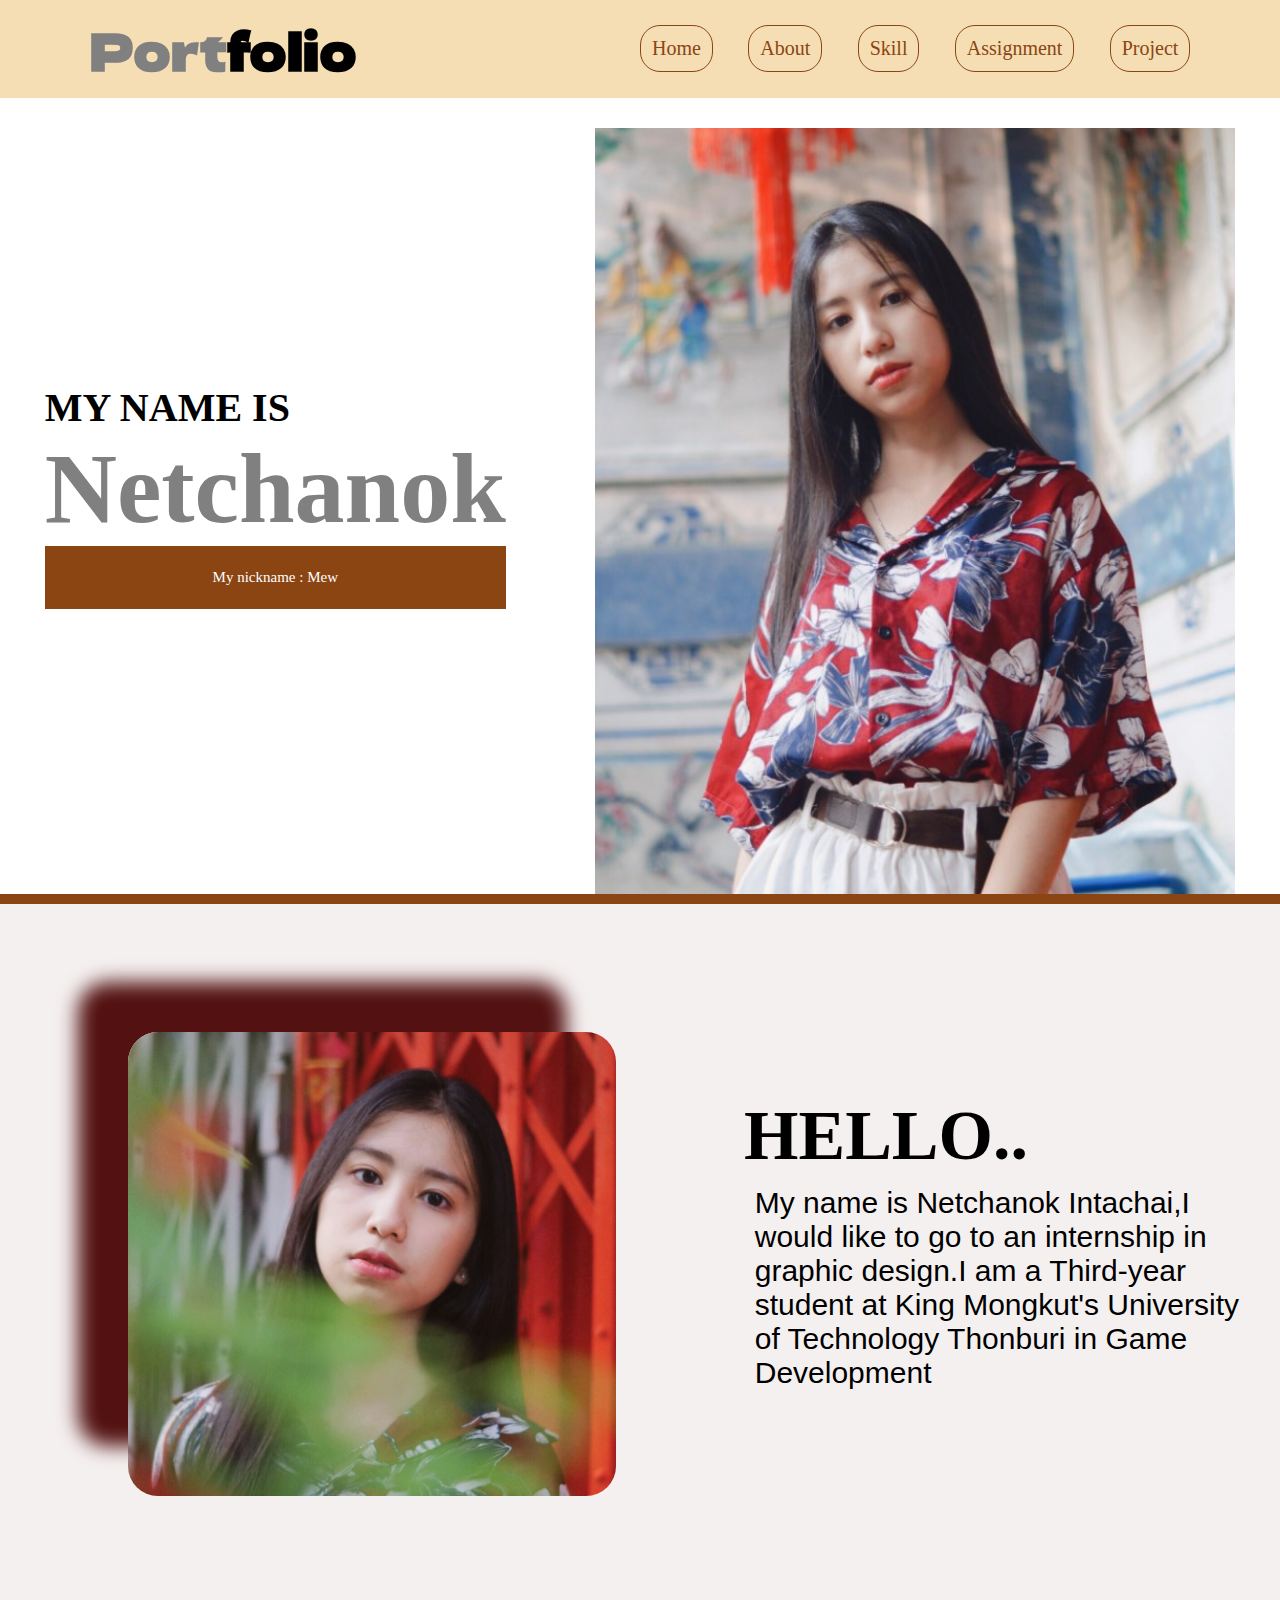
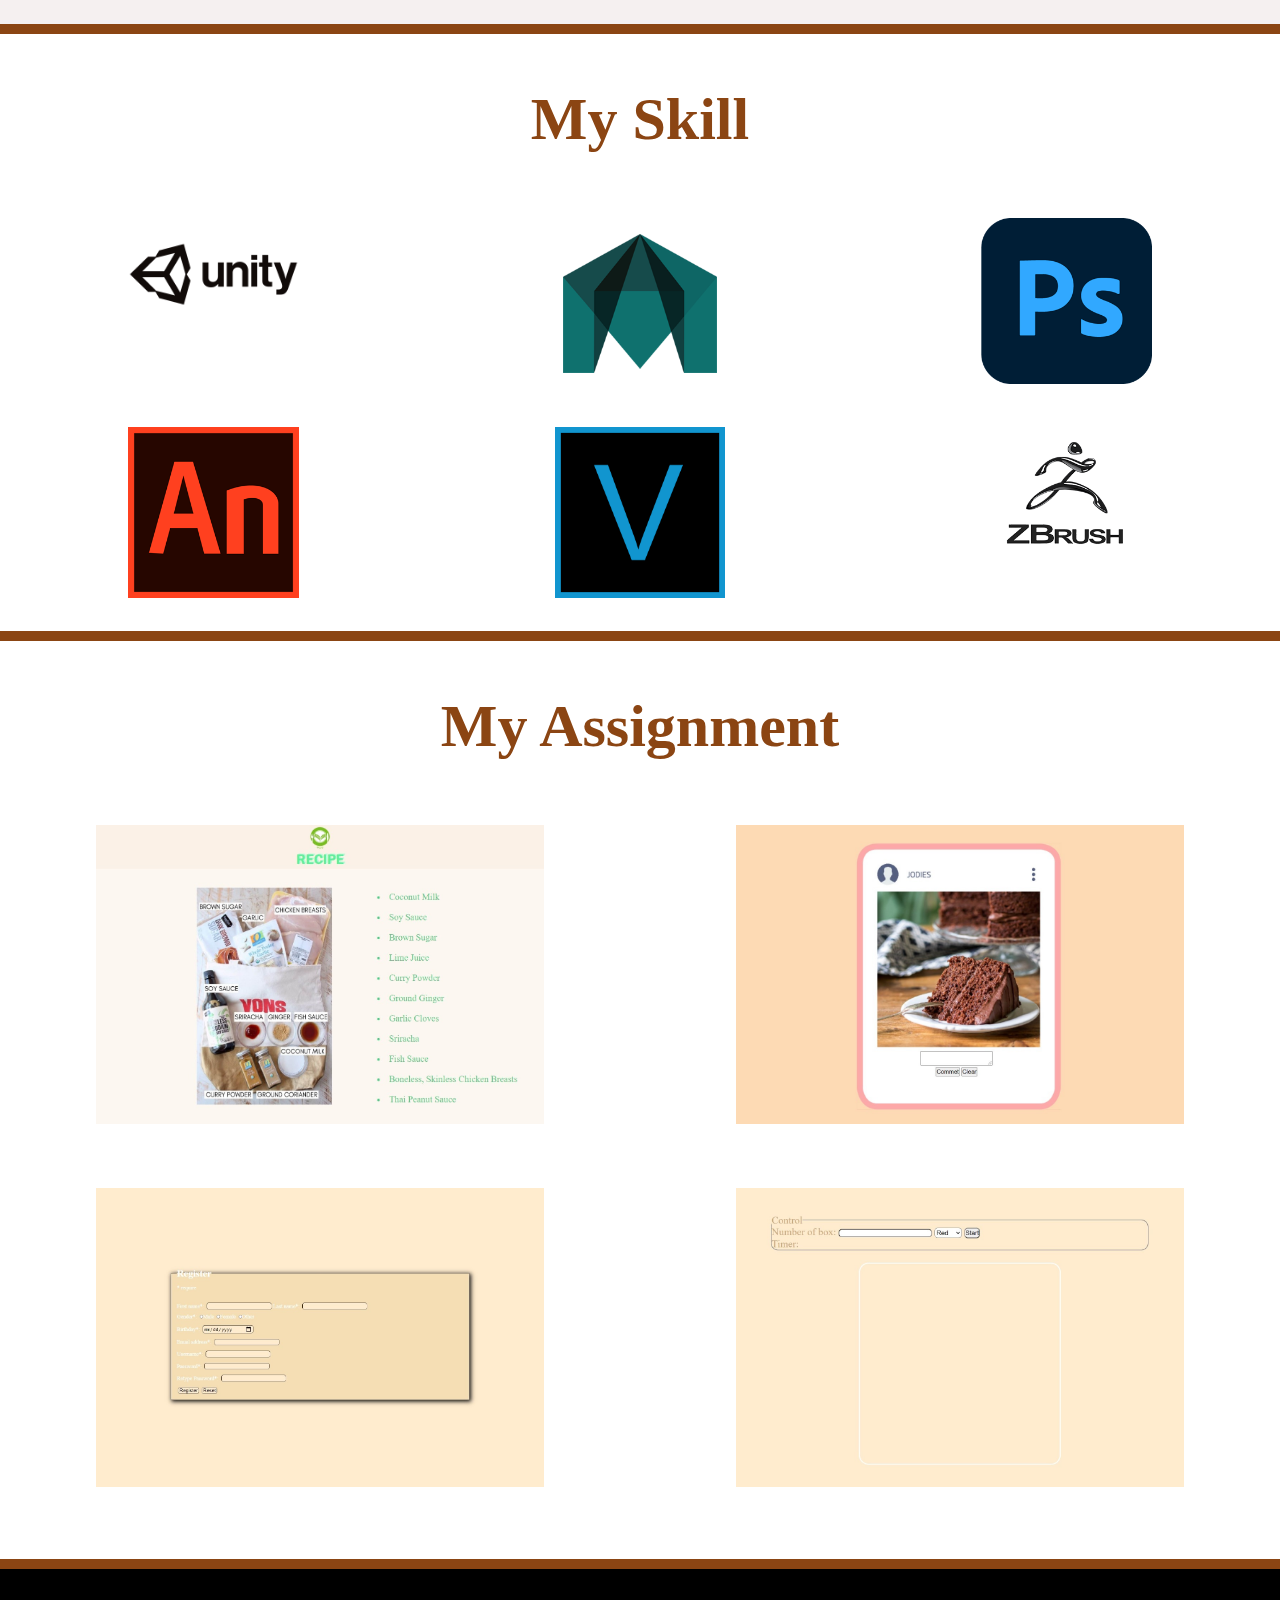
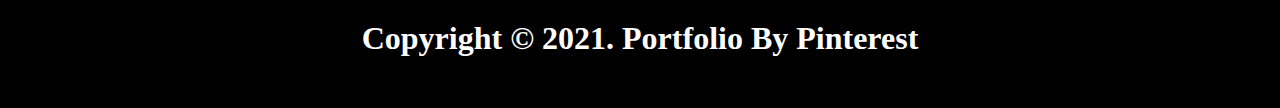
<file: index.html>
<!DOCTYPE html>
<html lang="en">

<head>
    <meta charset="UTF-8">
    <meta http-equiv="X-UA-Compatible" content="IE=edge">
    <meta name="viewport" content="width=device-width, initial-scale=1.0">
    <title>Portfolio page</title>
    <link rel="stylesheet" href="Style.css">
</head>

<body>

    <div class="header" id="home">
        <div class="navbar">
            <h1><b>Port</b>folio</h1>
            <ul>
                <a href="#home"><li>Home</li></a>
                <a href="#about"><li>About</li></a>
                <a href="#skill"><li>Skill</li></a>
                <a href="#assignment"><li>Assignment</li></a>
                <a href="project.html"><li>Project</li></a>
            </ul>
        </div>

        <div class="profile">
            <div class="name">
                <h1>MY NAME IS</h1>
                <h2>Netchanok</h2>
                <div class="nickname">
                    <p>My nickname : Mew</p>
                </div>
            </div>
            <img src="Img/Me2.jpg" alt="">
        </div>
    </div>
    <hr>
    
    <div class="about" id="about">
        <img src="Img/Me3.png" alt="">
        <div class="detail">
            <h1>HELLO..</h1>
            <blockquote>My name is Netchanok Intachai,I would like to go to an
            internship in graphic design.I am a Third-year student at King
            Mongkut's University of Technology Thonburi in Game Development</blockquote>
        </div>
    </div>
    <hr>
    <div class="skill" id="skill">
        <div class="headline">
            <h1>My Skill</h1>
        </div>
        <div class="grid-container">
            <div class="item-1">
                <img src="Img/skill-1.png" alt="">
            </div>
            <div class="item-2">
                <img src="Img/skill-2.png" alt="">
            </div>
            <div class="item-3">
                <img src="Img/skill-3.png" alt="">
            </div>
            <div class="item-4">
                <img src="Img/skill-4.png" alt="">
            </div>
            <div class="item-5">
                <img src="Img/skill-5.png" alt="">
            </div>
            <div class="item-6">
                <img src="Img/skill-6.png" alt="">
            </div>
        </div>
    </div>
    <hr>
    <div class="assignment" id="assignment">
        <div class="headline">
            <h1>My Assignment</h1>
        </div>
        <div class="grid">
            <div class="item-1">
                <a href="assignment/assignment4/cooking.html" target="_blank"><img src="Img/as-1.jpg" alt=""></a>
            </div>
            <div class="item-2">
                <a href="assignment/assignment5/index.html" target="_blank"><img src="Img/as-2.jpg" alt=""></a>
            </div>
            <div class="item-3">
                <a href="assignment/assignment6/register.html" target="_blank"><img src="Img/as-3.jpg" alt=""></a>
            </div>
            <div class="item-4">
                <a href="assignment/assignment7/index.html" target="_blank"><img src="Img/as-4.jpg" alt=""></a>
            </div>
        </div>
    </div>
    <hr>
    <div class="footer">
        <h1>Copyright © 2021. Portfolio By Pinterest</h1>
    </div>


</body>

</html>
</file>
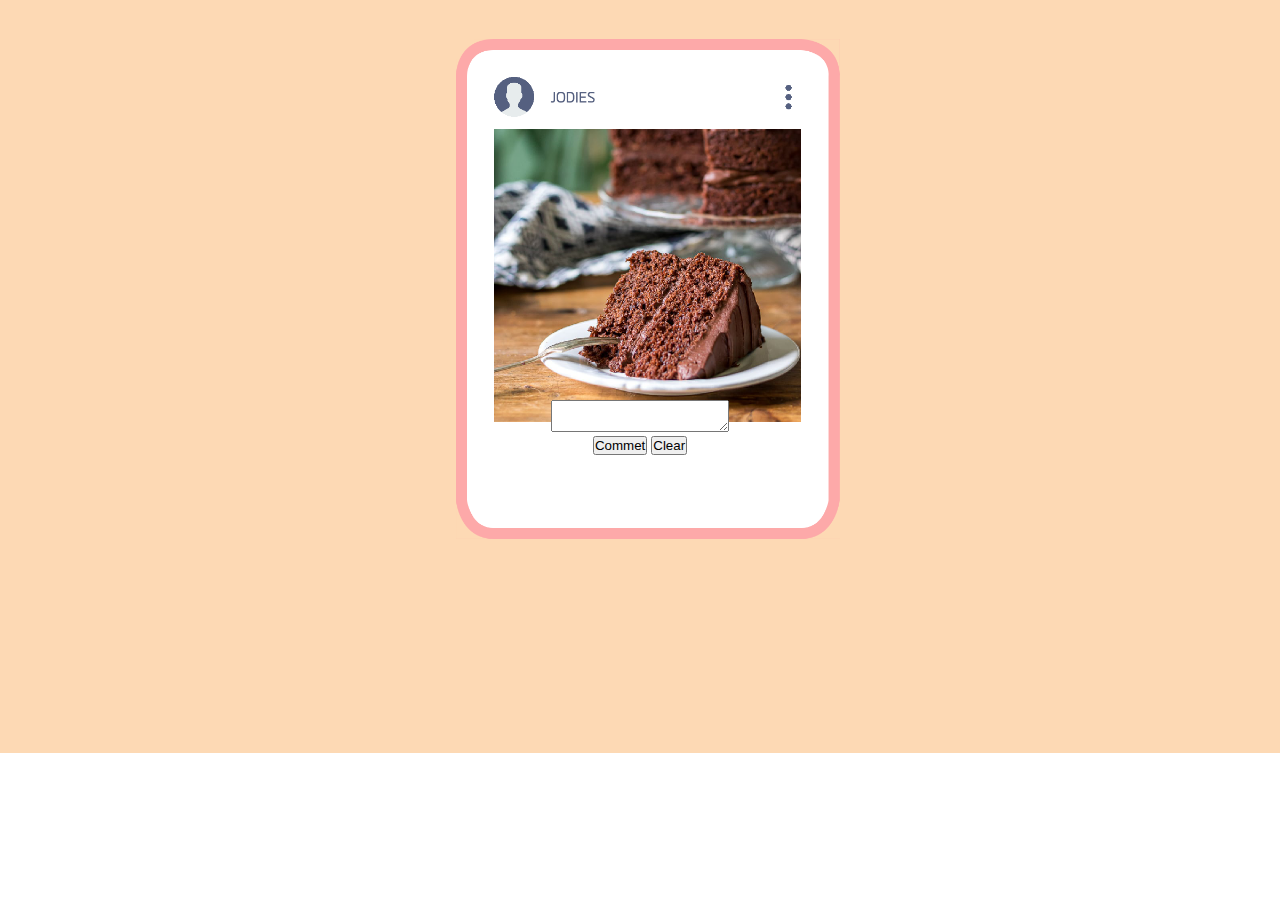
<file: assignment/assignment5/index.html>
<!DOCTYPE html>
<html>
<head>
	<meta charset='utf-8'>
	<meta http-equiv='X-UA-Compatible' content='IE=edge'>
	<title>Blogger</title>
	<meta name='viewport' content='width=device-width, initial-scale=1'>
	<link rel="stylesheet" href="Post_blu.css">
	
</head>
<body>
	<div class="background">
		<img src="phone.png" alt="Phone"class="phonecake">
		<div class="Chat">
			<div id="topic1"></div>
	
			<div id="comment1"></div>
	
			<div id="comment2"></div>
		
			<textarea name="text1" id="text1"></textarea> 
			<br/>
		
			<button type="button" onclick="postFunction()">Commet</button>
			<button type="button" onclick="clearFunction()">Clear</button>
			<script src="Post.js"></script>
		</div>
		
	</div>

	
</body>
</html>
</file>
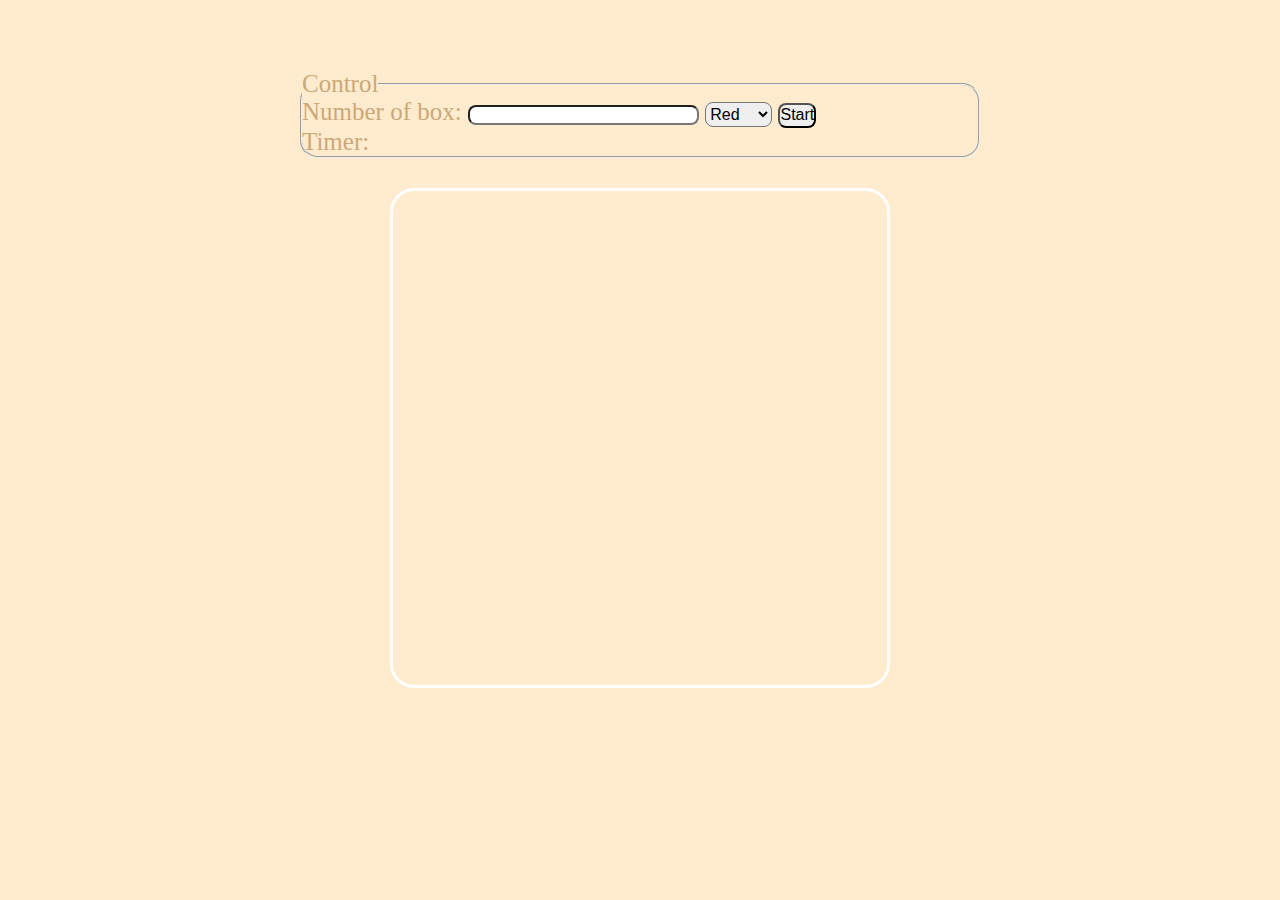
<file: assignment/assignment7/index.html>
<!DOCTYPE html>
<html>
	<head>
		<meta charset="UTF-8">
		<title>Square game</title>
		<script type="text/javascript" src="game.js"></script>
		<link rel="stylesheet" type="text/css" href="Style_game.css">
	</head>
	<body>
		<!-- these codes were adapted from https://courses.cs.washington.edu/courses/cse154/17sp/lecture/more-dom/code/squares.html  -->

		<fieldset>
			<legend>Control</legend>
			Number of box: 
			<input type="text" name="numbox" id="numbox">
			<select name="color" id = "color">
  				<option value="red">Red</option>
  				<option value="blue">Blue</option>
  				<option value="green">Green</option>
			</select>
			<button id="start">Start</button>
			<div id="timerClock"> Timer:
				<div id="clock"></div>
			</div>
		</fieldset>
		<div id="game-container">
			<div id="game-layer"></div>
		</div>
	
	</body>
</html>
</file>
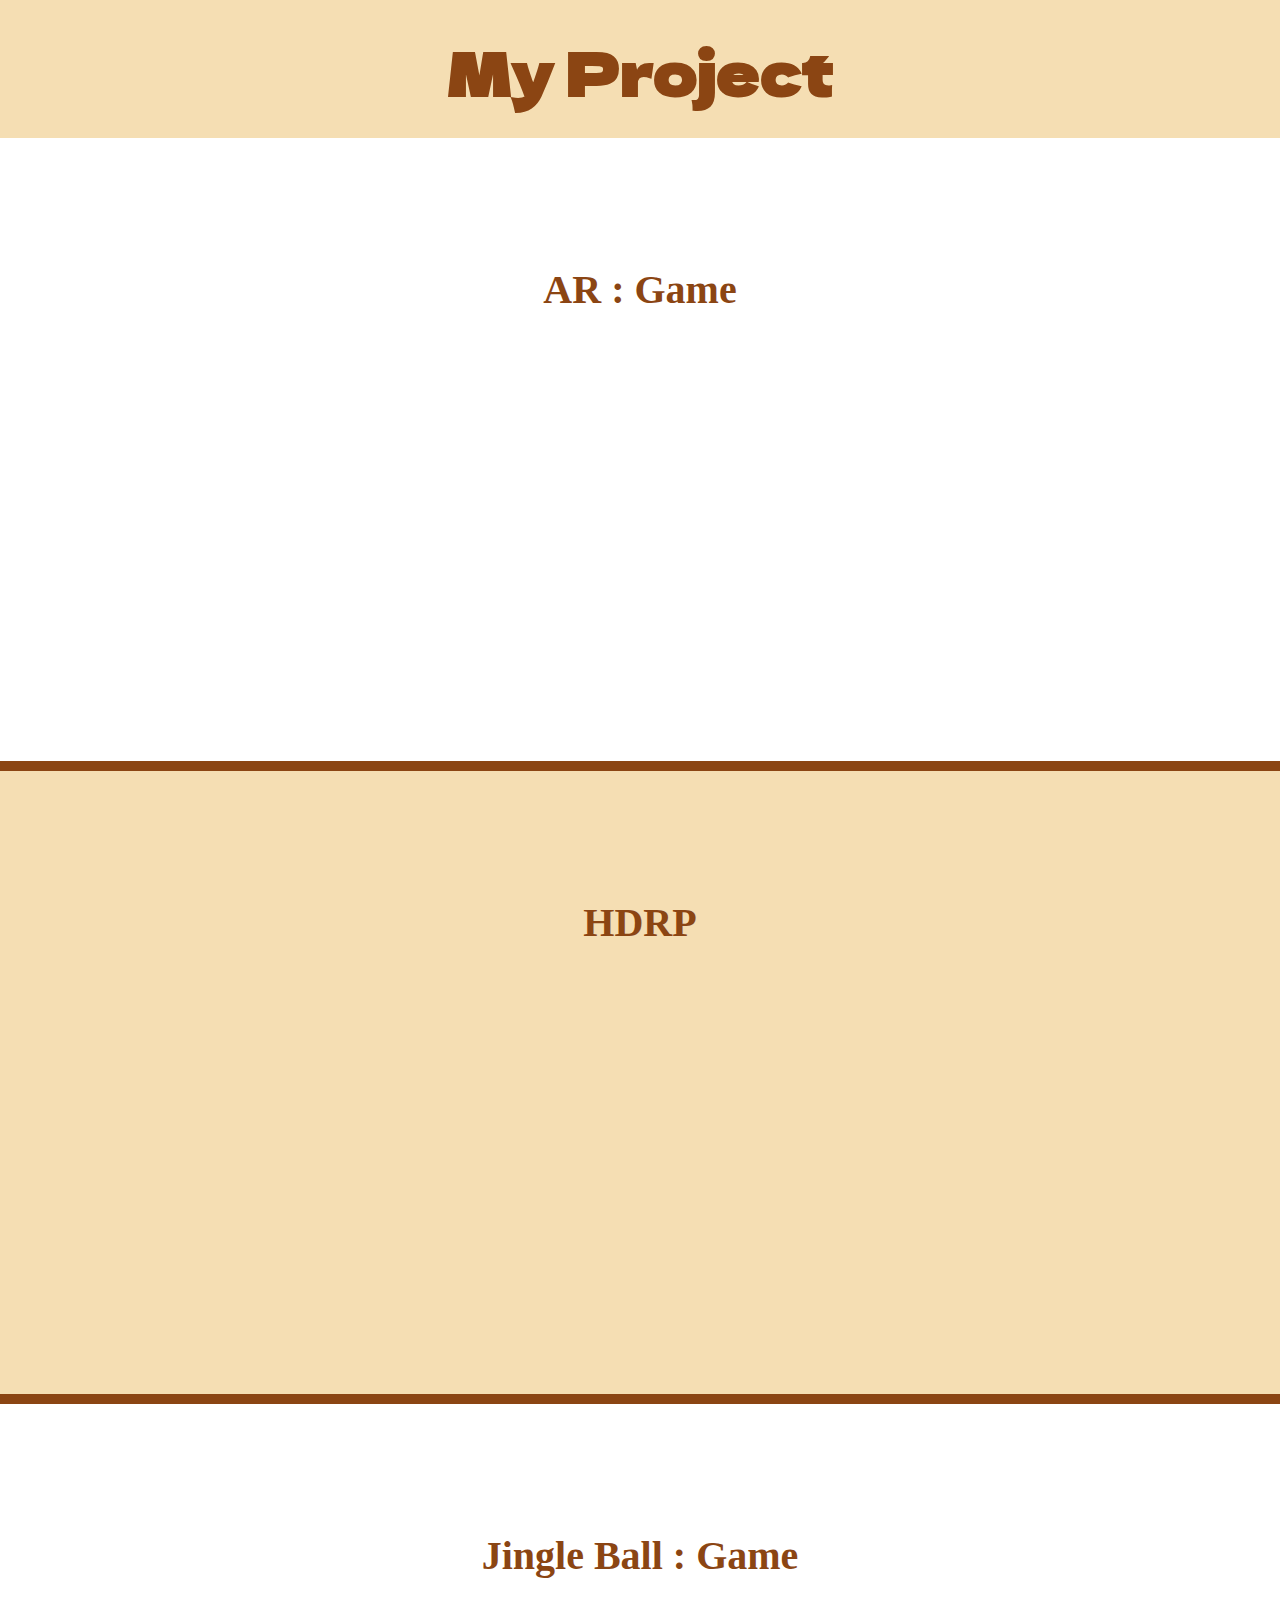
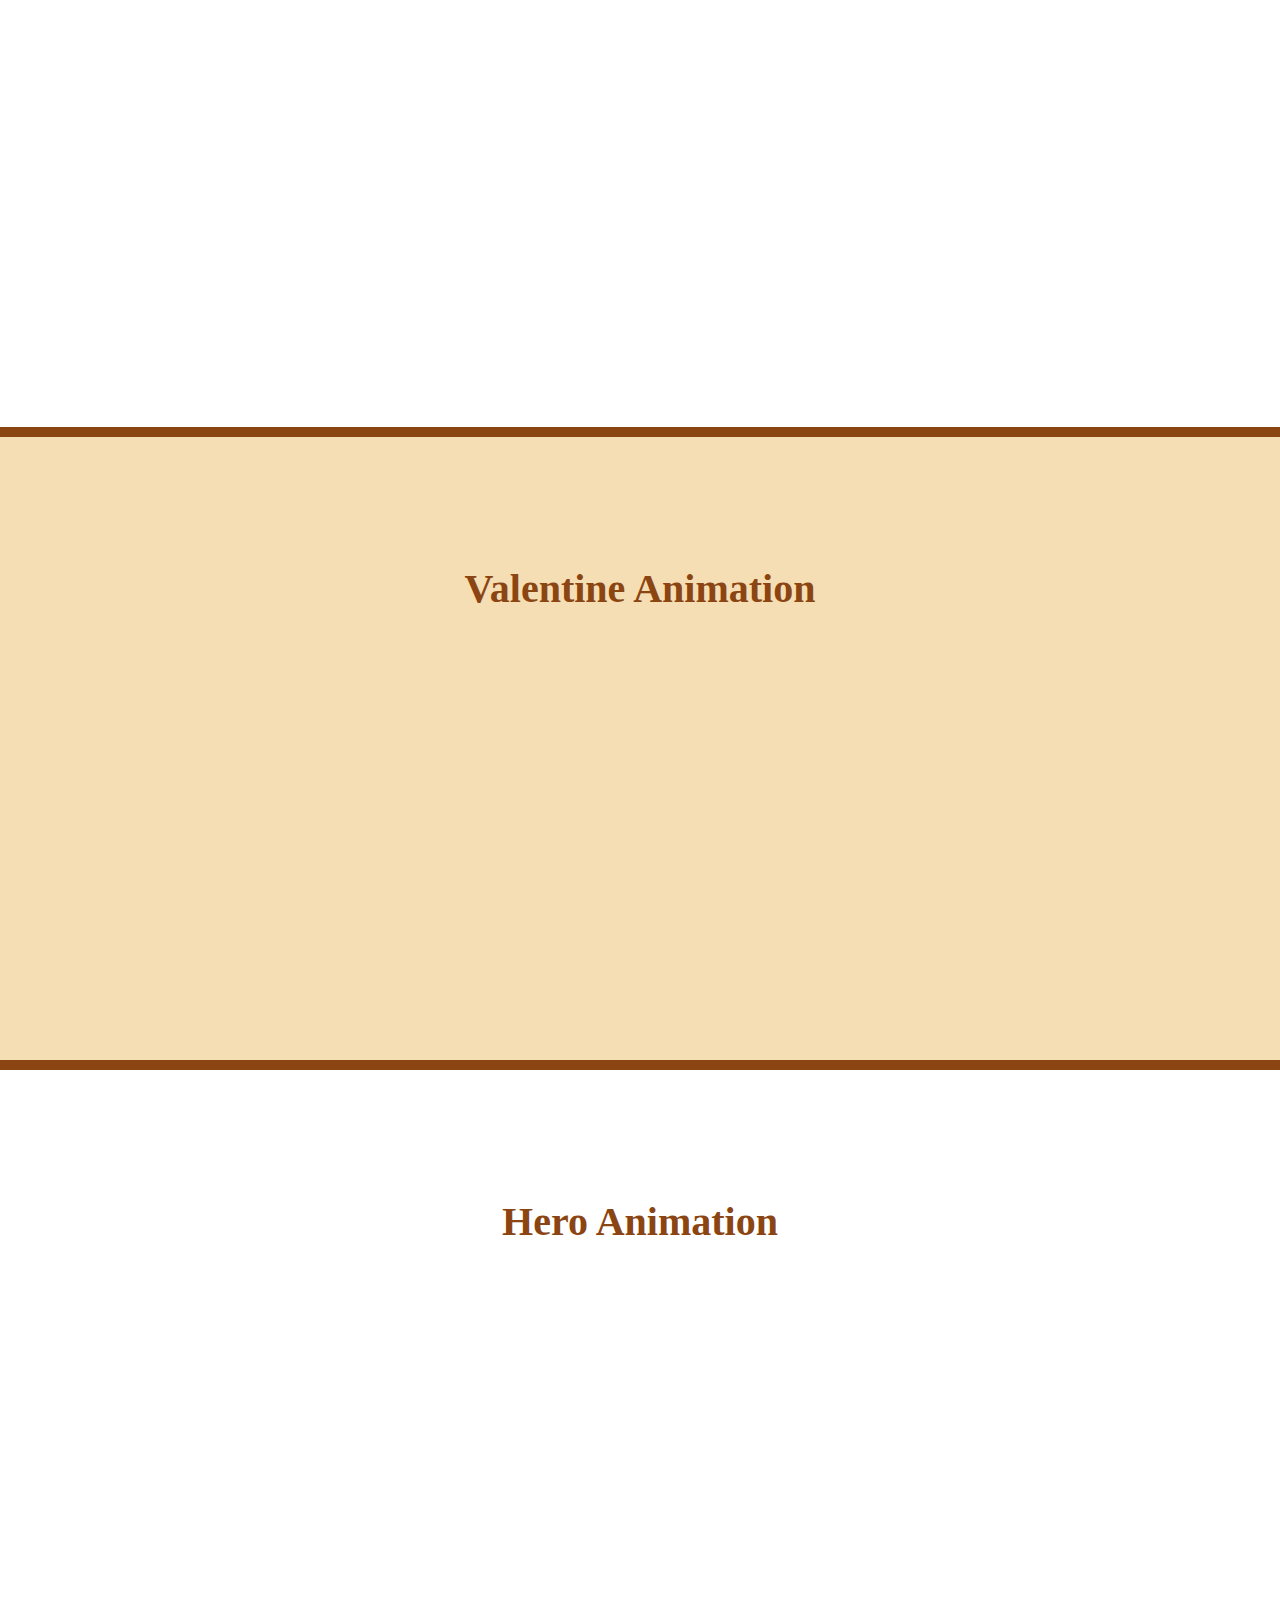
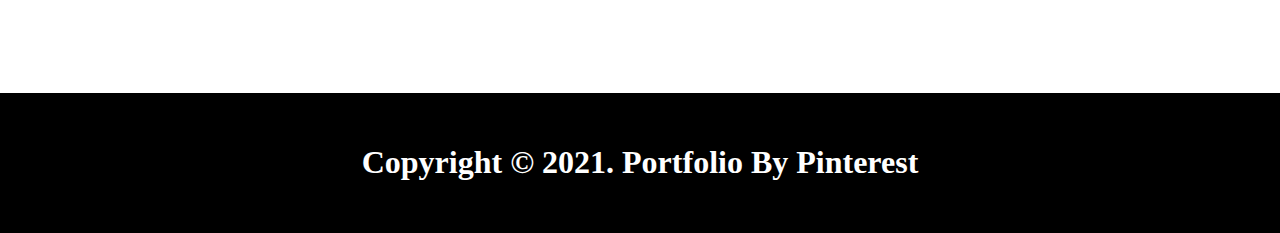
<file: project.html>
<!DOCTYPE html>
<html lang="en">
<head>
    <meta charset="UTF-8">
    <meta http-equiv="X-UA-Compatible" content="IE=edge">
    <meta name="viewport" content="width=device-width, initial-scale=1.0">
    <title>Project page</title>
    <link rel="stylesheet" href="Style.css">
</head>
<body>

    <div class="project-nav">
        <h1>My Project</h1>
    </div>

    <div class="content">
        <div class="project1">
            <h1>AR : Game</h1>
            <iframe width="560" height="315"
            src="https://www.youtube.com/embed/6b0WUkbCyAI" title="YouTube video
            player" frameborder="0" allow="accelerometer; autoplay;
            clipboard-write; encrypted-media; gyroscope; picture-in-picture"
            allowfullscreen></iframe>
        </div>
        <hr>
        <div class="project2">
            <h1>HDRP</h1>
            <iframe width="560" height="315"
            src="https://www.youtube.com/embed/gv8cLRE2TfM" title="YouTube video
            player" frameborder="0" allow="accelerometer; autoplay;
            clipboard-write; encrypted-media; gyroscope; picture-in-picture"
            allowfullscreen></iframe>
        </div>
        <hr>
        <div class="project3">
            <h1>Jingle Ball : Game</h1>
            <iframe width="560" height="315"
            src="https://www.youtube.com/embed/sAU6dp9kFSY" title="YouTube video
            player" frameborder="0" allow="accelerometer; autoplay;
            clipboard-write; encrypted-media; gyroscope; picture-in-picture"
            allowfullscreen></iframe>
        </div>
        <hr>
        <div class="project4">
            <h1>Valentine Animation</h1>
            <iframe width="560" height="315"
            src="https://www.youtube.com/embed/II-twDZE1JE" title="YouTube video
            player" frameborder="0" allow="accelerometer; autoplay;
            clipboard-write; encrypted-media; gyroscope; picture-in-picture"
            allowfullscreen></iframe>
        </div>
        <hr>
        <div class="project5">
            <h1>Hero Animation</h1>
            <iframe width="560" height="315"
            src="https://www.youtube.com/embed/b4yGwor2rDE" title="YouTube video
            player" frameborder="0" allow="accelerometer; autoplay;
            clipboard-write; encrypted-media; gyroscope; picture-in-picture"
            allowfullscreen></iframe>
        </div>
        <div class="footer">
            <h1>Copyright © 2021. Portfolio By Pinterest</h1>
        </div>
    </div>
    
</body>
</html>
</file>
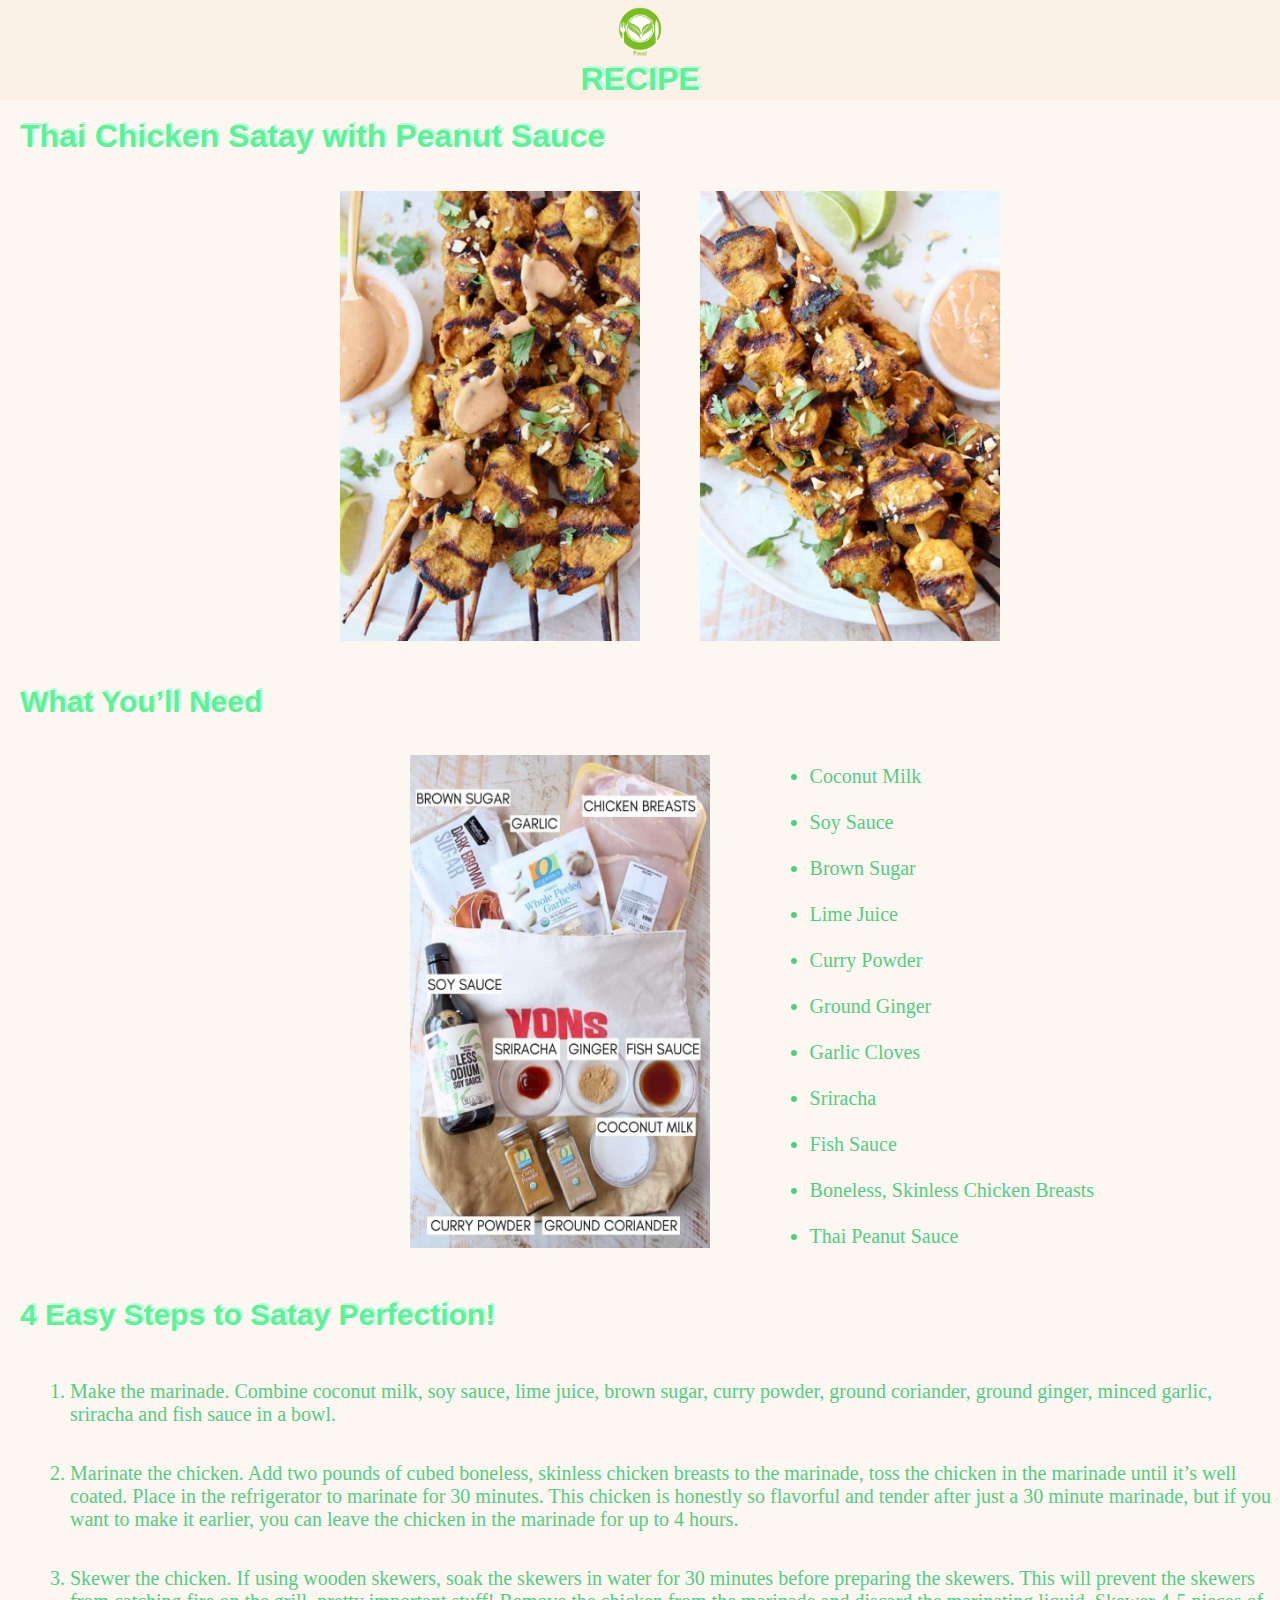
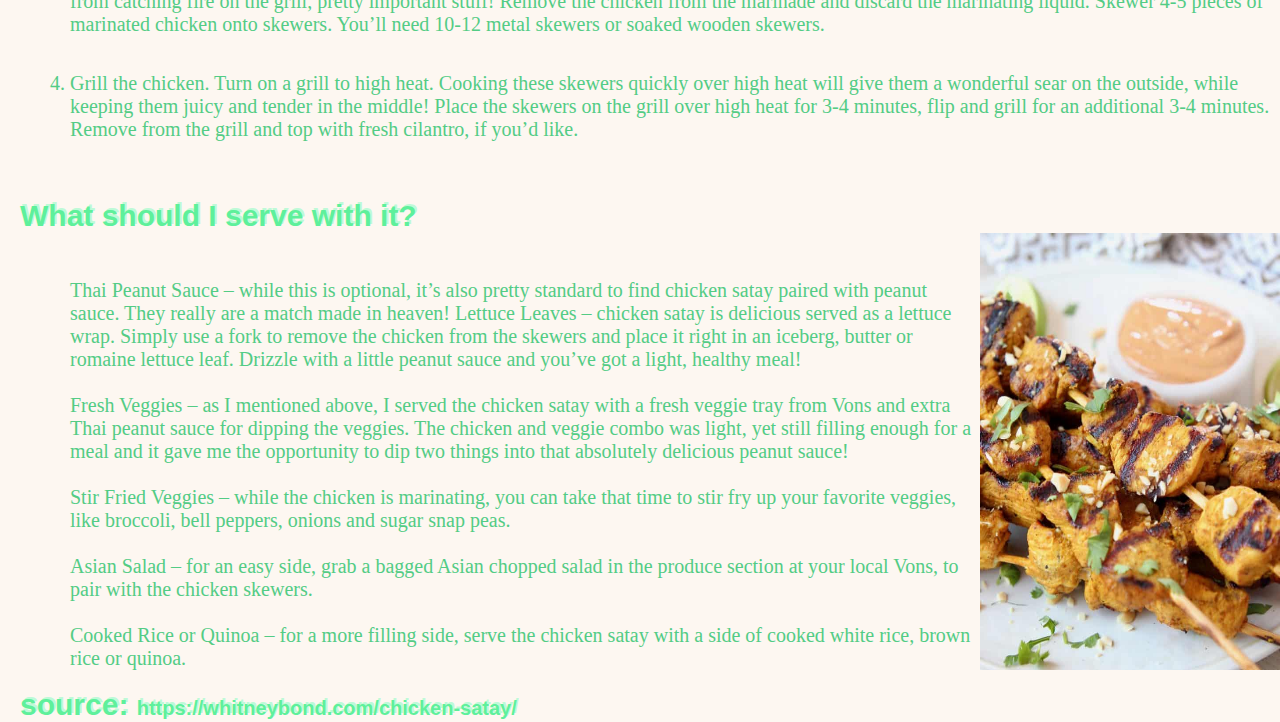
<file: assignment/assignment4/cooking.html>
<!DOCTYPE html>
<html>
<head>
	<meta charset='utf-8'>
	<meta http-equiv='X-UA-Compatible' content='IE=edge'>
	<title>Gluten Free General Tso’s Chicken</title>
	<meta name='viewport' content='width=device-width, initial-scale=1'>
    <link rel="stylesheet" href="Style_cook.css">
</head>
<body>
    <div class="top_bar">
        <div>
           <div class="tap"><img src="cook.png" alt="cook" width="50"></div>
            <h1>
                RECIPE
            </h1>
        </div>
    </div>
    <div class="under_bar">
        <br>
        <h1>
            Thai Chicken Satay with Peanut Sauce
        </h1>
        <br><br>
        <div class="picunder">
            <div><img src="chicken-satay-2.jpg" alt="2"width="300"></div>    
            <div><img src="chicken-satay-5.jpg" alt="4"width="300"></div>
        </div>
        <h2>
            What You’ll Need
        </h2>
        <br><br>
        <section>
            <img id="manu"src="chicken-satay-ingredients.jpg" alt="pic1"width="300">
        <div class="need">
            <li>Coconut Milk</li><br>
            <li>Soy Sauce</li><br>
            <li>Brown Sugar</li><br>
            <li>Lime Juice</li><br>
            <li>Curry Powder</li><br>
            <li>Ground Ginger</li><br>
            <li>Garlic Cloves</li><br>
            <li>Sriracha</li><br>
            <li>Fish Sauce</li><br>
            <li>Boneless, Skinless Chicken Breasts</li><br>
            <li>Thai Peanut Sauce</li>
        </div>
        </section>
    </div>
    <div class="undernext1">
        <h3>
            4 Easy Steps to Satay Perfection!
        </h3>
        <br>
        <ol>
            <li>Make the marinade. Combine coconut milk, soy sauce, lime juice, brown sugar, curry powder, ground coriander, ground ginger, minced garlic, sriracha and fish sauce in a bowl.</li>
            <br><br>
            <li>Marinate the chicken. Add two pounds of cubed boneless, skinless chicken breasts to the marinade, toss the chicken in the marinade until it’s well coated. Place in the refrigerator to marinate for 30 minutes. This chicken is honestly so flavorful and tender after just a 30 minute marinade, but if you want to make it earlier, you can leave the chicken in the marinade for up to 4 hours.</li>
            <br><br>
            <li>Skewer the chicken. If using wooden skewers, soak the skewers in water for 30 minutes before preparing the skewers. This will prevent the skewers from catching fire on the grill, pretty important stuff! Remove the chicken from the marinade and discard the marinating liquid. Skewer 4-5 pieces of marinated chicken onto skewers. You’ll need 10-12 metal skewers or soaked wooden skewers.</li>
            <br><br>
            <li>Grill the chicken. Turn on a grill to high heat. Cooking these skewers quickly over high heat will give them a wonderful sear on the outside, while keeping them juicy and tender in the middle! Place the skewers on the grill over high heat for 3-4 minutes, flip and grill for an additional 3-4 minutes. Remove from the grill and top with fresh cilantro, if you’d like.</li>
        </ol>
        <br>
    </div>
    <div class="undernext2">
        <h4>
            What should I serve with it?
        </h4>
        <div class="text1">     
            <p>
                <br><br>
                Thai Peanut Sauce – while this is optional, it’s also pretty standard to find chicken satay paired with peanut sauce. They really are a match made in heaven!
                Lettuce Leaves – chicken satay is delicious served as a lettuce wrap. Simply use a fork to remove the chicken from the skewers and place it right in an iceberg, butter or romaine lettuce leaf. Drizzle with a little peanut sauce and you’ve got a light, healthy meal!
                <br><br>
                Fresh Veggies – as I mentioned above, I served the chicken satay with a fresh veggie tray from Vons and extra Thai peanut sauce for dipping the veggies. The chicken and veggie combo was light, yet still filling enough for a meal and it gave me the opportunity to dip two things into that absolutely delicious peanut sauce!
                <br><br>
                Stir Fried Veggies – while the chicken is marinating, you can take that time to stir fry up your favorite veggies, like broccoli, bell peppers, onions and sugar snap peas.
                <br><br>
                Asian Salad – for an easy side, grab a bagged Asian chopped salad in the produce section at your local Vons, to pair with the chicken skewers.
                <br><br>
                Cooked Rice or Quinoa – for a more filling side, serve the chicken satay with a side of cooked white rice, brown rice or quinoa.
            </p>
            <img src="chicken-satay-1.jpg" width="300">
        </div>
        <br>
        <h5>
            source:  <a href="https://whitneybond.com/chicken-satay/">https://whitneybond.com/chicken-satay/</a>
        </h5>
    </div>
</body>
</html>
</file>
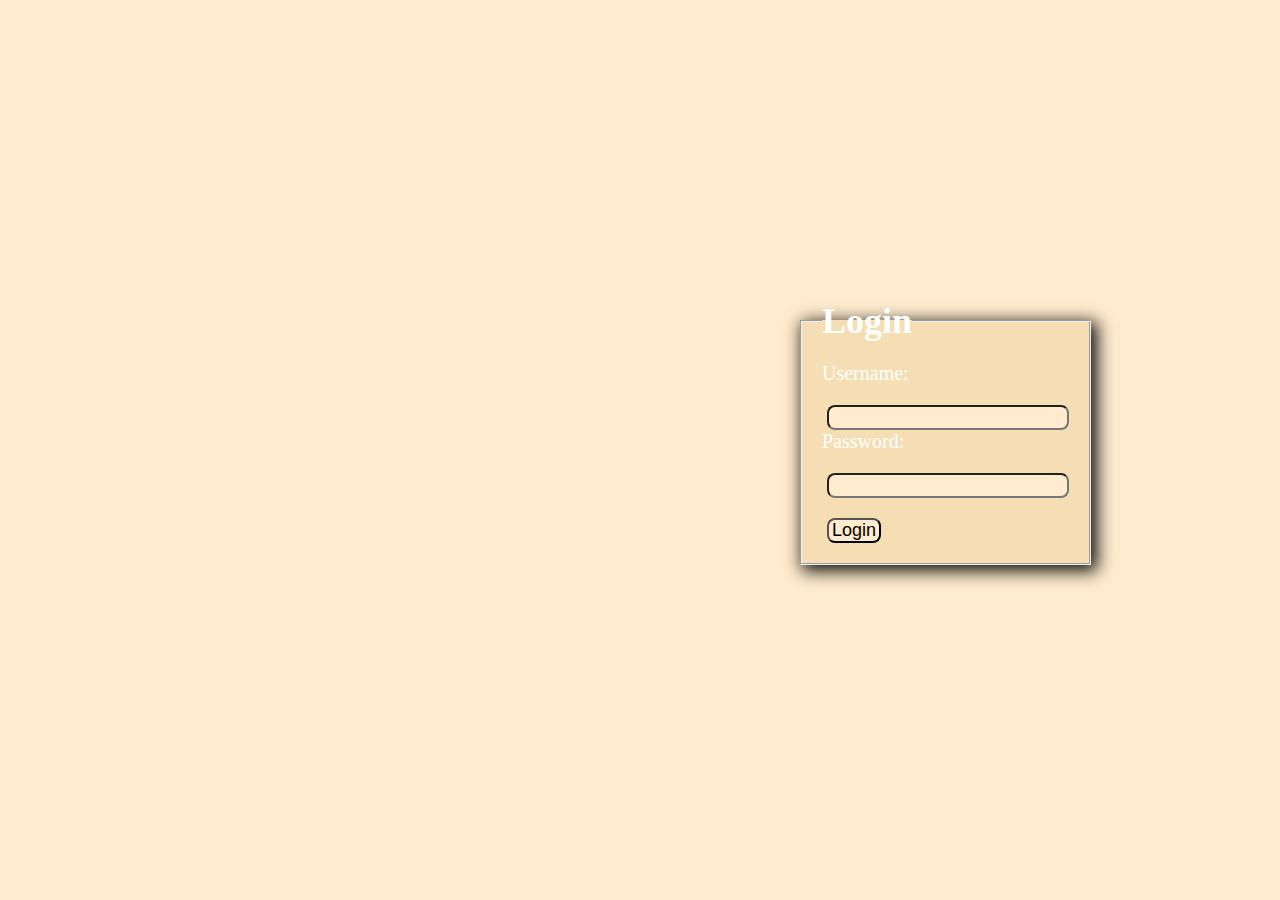
<file: assignment/assignment6/login.html>
<!DOCTYPE html>
<html>
<head>
	<meta charset='utf-8'>
	<meta http-equiv='X-UA-Compatible' content='IE=edge'>
	<title>Page Title</title>
	<meta name='viewport' content='width=device-width, initial-scale=1'>
	<link rel='stylesheet' type='text/css' media='screen' href='Style_login.css'>
	<script src='login.js'></script>
</head>
<body>
	<form name="myLogin" id = "myLogin">
		<fieldset>
			<legend>Login</legend>
			Username: 
			<input type="text" name="username" id="username" required>
			<br>
			Password: 
			<input type="password" name="password" required id="Password">
			<br>
			<input type="submit" value="Login">
			
		</fieldset>
	</form>
</body>
</html>
</file>
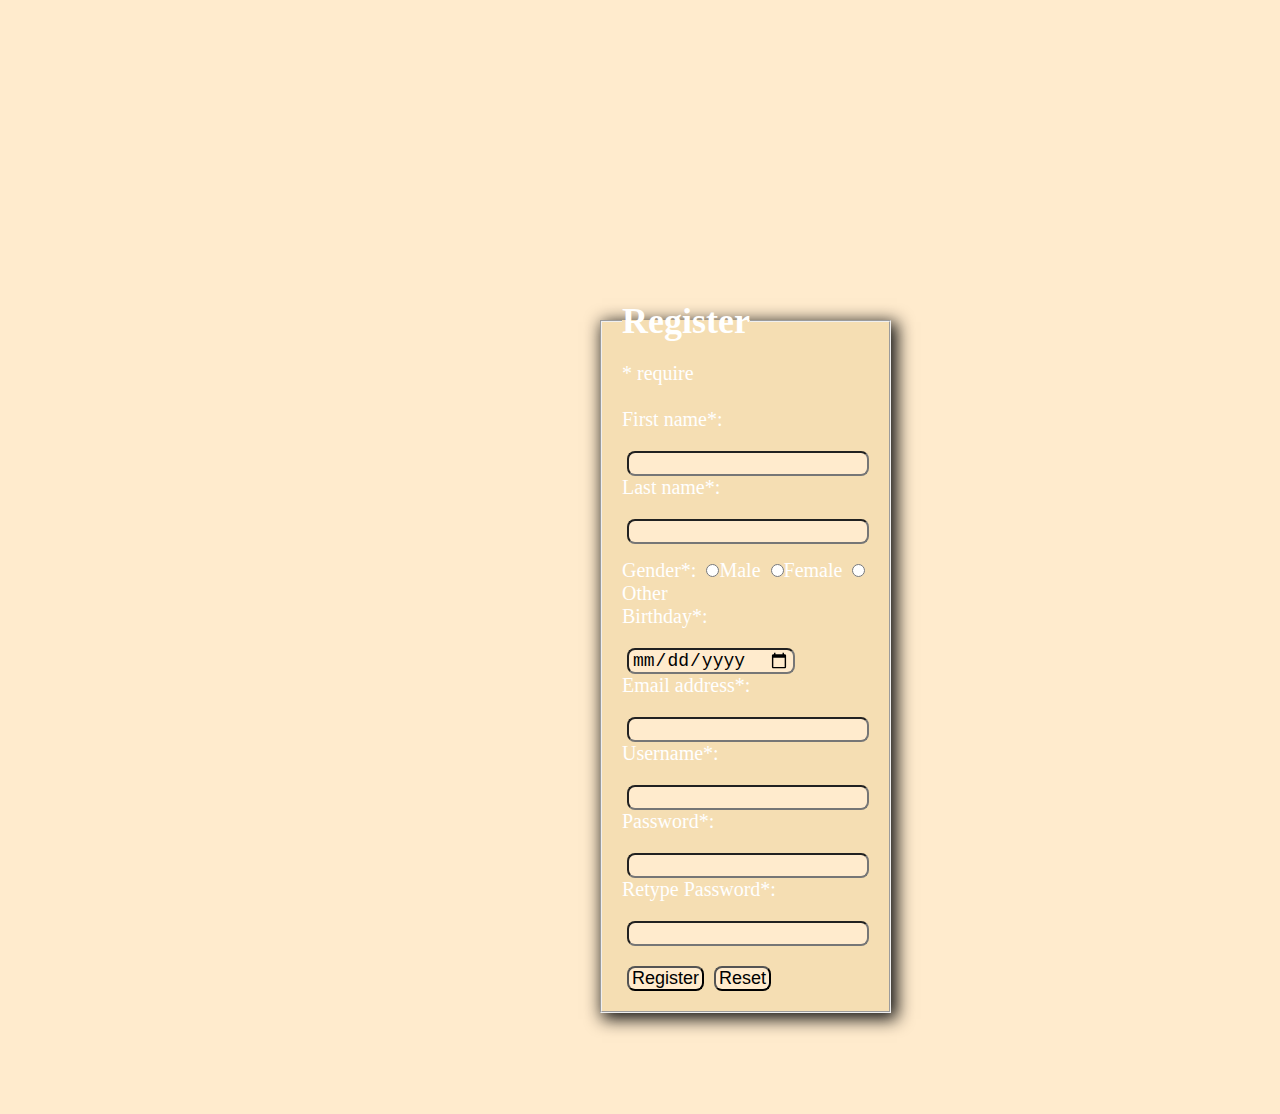
<file: assignment/assignment6/register.html>
<!DOCTYPE html>
<html>
<head>
	<meta charset='utf-8'>
	<meta http-equiv='X-UA-Compatible' content='IE=edge'>
	<title>Page Title</title>
	<meta name='viewport' content='width=device-width, initial-scale=1'>
	<link rel='stylesheet' type='text/css' media='screen' href='Style_register.css'>
	<script src='register.js'></script>
</head>
<body>
	<form name="myForm" id="myForm" action="login.html">
		<fieldset>
			<legend>Register</legend>
			<span>* require</span> <br>
			<span id="errormsg"></span> <br>
			First name*: 
			<input type="text" name="firstname" required>
			Last name*: 
			<input type="text" name="lastname" >
			<br>
			Gender*: 
			<input type="radio" name="gender" value="male" >Male
			<input type="radio" name="gender" value="female" >Female
			<input type="radio" name="gender" value="female" >Other
			<br>
			Birthday*: 
			<input type="date" name="bday" value="" >
			<br>
			Email address*: 
			<input type="email" name="email" >
			<br>
			Username*: 
			<input type="text" name="username" id= "Name"> 
			<br>
			Password*: 
			<input type="password" name="password" required id="Password">
			<br>
			Retype Password*: 
			<input type="password" name="password" required id="Require">
			<br>
			<input type="submit" value="Register">
			<input type="reset" value="Reset">
		</fieldset>
	</form>
</body>
</html>
</file>
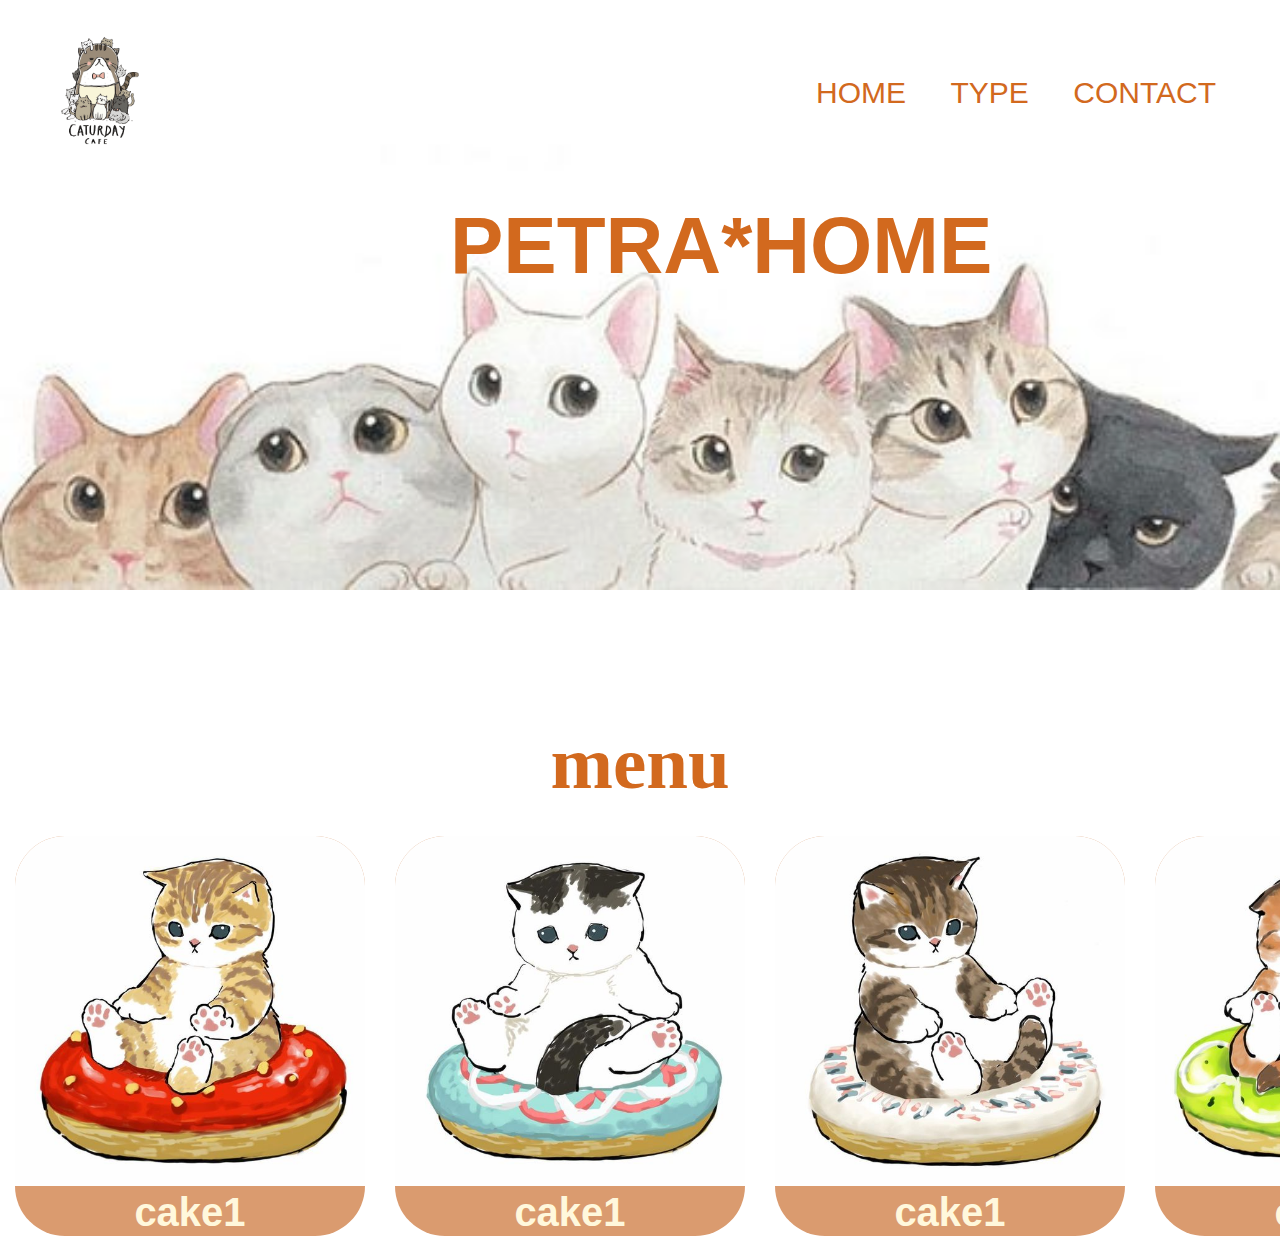
<file: assignment/assignment4/doggg/Grid.html>
<!DOCTYPE html>
<html lang="en">
<head>
    <meta charset="UTF-8">
    <meta http-equiv="X-UA-Compatible" content="IE=edge">
    <meta name="viewport" content="width=device-width, initial-scale=1.0">
    <title>Document</title>
    <link rel="stylesheet" href="Style_grid .css">
</head>
<body>
    <div class="background">
        <img src="catwall.jpg" alt="back" class="imgcake">
        <div class="pic">
            <img src="catlogo.png" alt="logo">
            <ul>
                <li>HOME</li>
                <li>TYPE</li>
                <li>CONTACT</li>
            </ul>
        </div>
        <div class="content">
            <h1>PETRA*HOME</h1>
        </div>
    </div>
    <div class="back">
        <div class="menu">
            <h2>menu</h2>
            
        </div>
        <div class="pic2">
            <div class="item1">
                <div class="cake1">
                    <img src="cat1.jpg" alt="">
                    <h2>cake1</h2>
                </div>
            </div>
            <div class="item2">
                <div class="cake2">
                    <img src="cat2.jpg" alt="">
                    <h2>cake1</h2>
                </div>
            </div>
            <div class="item3">
                <div class="cake3">
                    <img src="cat3.jpg" alt="">
                    <h2>cake1</h2>
                </div>
            </div>
            <div class="item4">
                <div class="cake4">
                    <img src="cat4.jpg" alt="">
                    <h2>cake1</h2>
                </div>
            </div>
        </div>
    </div>
</body>
</html>
</file>
<file: Style.css>
@import url('https://fonts.googleapis.com/css2?family=Dela+Gothic+One&display=swap');

*{
    margin: 0;
    padding: 0;
    box-sizing: border-box;
    scroll-behavior: smooth;
}

.container {
    margin: 0 auto;
    width: 85%;
}

.navbar {
    top: 0;
    z-index: 99;
    background-color: wheat;
    padding: 1% 7%;
    width: 100%;
    position: fixed;
    display: flex;
    align-items: center;
    justify-content: space-between;
}

.navbar ul {
    display: flex;
    list-style: none;
    align-items: center;
    justify-content: space-between;
    width: 50%;
}

.navbar h1 {
    color: black;
    font-size: 50px;
    font-family: 'Dela Gothic One', cursive;
}

.navbar b {
    color: grey;
}

.navbar ul a {
    text-decoration: none;
    font-family: fantasy;
    font-size: 20px;
    color: SaddleBrown;
    border: 1px solid saddlebrown;
    padding: 2%;
    border-radius: 20px;
    transition: 0.6s;
}

.navbar ul a:hover {
    color: white;
    background-color: saddlebrown;
}

.profile {
    margin-top: 10%;
    display: flex;
    width: 100%;
    justify-content: space-around;
}

.profile .name {
    padding-top: 20%;
}

.name h1 {
    font-size: 40px;
    font-family: Lucida Handwriting;
}

.name h2 {
    font-size: 100px;
    color: grey;
    font-family: fantasy;
}

.name .nickname {
    background-color: saddlebrown;
    padding: 5%;
    color: rgb(255, 254, 254);
    font-size: 15px;
    text-align: center;
}

.profile img {
    width: 50%;
}

.about {
    background-color: rgb(245, 240, 240);
    display: flex;
}

.about img {
    margin: 10%;
    width: 40%;
    border-radius: 30px;
    box-shadow: -50px -50px 20px rgb(83, 17, 17);
}

.about .detail {
    width: 60%;
    margin-top: 15%;
}

.about .detail h1 {
    font-size: 70px;
    font-family: fantasy;
}

.about blockquote {
    font-size: 30px;
    padding: 2%;
    font-family: Verdana, Geneva, Tahoma, sans-serif;
}

.skill .headline {
    width: 100%;
    text-align: center;
}

.headline h1 {
    margin-top: 4%;
    font-size: 60px;
    font-family: fantasy;
    color: saddlebrown;
}

.skill .grid-container {
    display: grid;
    grid-template-columns: 1fr 1fr 1fr;
    grid-template-rows: 50% 50%;
    text-align: center;
    margin-top: 5%;
    margin-bottom: 5%;
    row-gap: 10%;
}

.skill .grid-container img {
    width: 40%;
}

.assignment .headline {
    width: 100%;
    text-align: center;
}

.assignment .grid {
    display: grid;
    grid-template-columns: 50% 50%;
    grid-template-rows: 50% 50%;
    margin-top: 5%;
    margin-bottom: 10%;
    text-align: center;
    row-gap: 10%;
}

.assignment .grid a img{
    transition: 0.6s;
}

.grid img {
    width: 70%;
}

.footer {
    background-color: black;
    color: white;
    font-family: Lucida Handwriting;
    padding: 4%;
    text-align: center;
}

hr {
    border: 5px solid saddlebrown;
}

.grid a img:hover {
    cursor: pointer;
    filter: brightness(0.55);
}

@media only screen and ( max-width: 1024px ) {
    .navbar {
        flex-direction: column;
    }
    .navbar ul {
        padding-top: 2%;
        width: 60%;
    }
    .profile {
        margin-top: 20%;
    }
    .name h1 {
        font-size: 25px;
    }
    
    .name h2 {
        font-size: 85px;
    }
    
    .name .nickname {
        font-size: 15px;
    }
    .about img {
        margin: 10%;
        width: 30%;
    }
    
    .about .detail h1 {
        font-size: 50px;
    }
    
    .about blockquote {
        font-size: 20px;
    }
    .footer {
        font-size: 10px;
    }
    
}

@media only screen and ( max-width: 831px ) {
    .navbar {
        flex-direction: column;
    }
    .navbar ul {
        padding-top: 2%;
        width: 70%;
    }
    .profile {
        margin-top: 15%;
    }
    .name h1 {
        font-size: 20px;
    }
    
    .name h2 {
        font-size: 70px;
    }
    
    .name .nickname {
        font-size: 15px;
    }

    .skill .grid-container {
        display: grid;
        grid-template-columns: 50% 50%;
        grid-template-rows: 50% 50%;
        margin-bottom: 45%;
        row-gap: 10%;
    }
    .footer {
        font-size: 10px;
    }
}

@media only screen and ( max-width: 651px ) {
    .navbar {
        flex-direction: column;
    }
    .navbar ul {
        padding-top: 2%;
        width: 100%;
    }
    .profile {
        margin-top: 30%;
    }
    .name h1 {
        font-size: 20px;
    }
    
    .name h2 {
        font-size: 60px;
    }
    
    .name .nickname {
        font-size: 15px;
    }

    .about img {
        margin: 10%;
        width: 35%;
    }
    
    .about .detail h1 {
        font-size: 40px;
    }
    
    .about blockquote {
        font-size: 15px;
    }

    .skill .grid-container {
        display: grid;
        grid-template-columns: 100%;
        grid-template-rows: 1fr 1fr 1fr 1fr 1fr 1fr;
        row-gap: 2%;
    }
    .assignment .grid {
        display: grid;
        grid-template-columns: 100%;
        grid-template-rows: 25% 25% 25% 25%;
        text-align: center;
        row-gap: 5%;
        margin-bottom: 50%;
    }
    
}

@media only screen and ( max-width: 375px ) {
    .navbar {
        flex-direction: column;
    }

    .navbar ul a {
        font-size: 10px;
    }
    
    .navbar ul {
        padding-top: 2%;
        width: 100%;
    }
    .profile {
        margin-top: 30%;
    }
    .name h1 {
        font-size: 10px;
    }
    
    .name h2 {
        font-size: 30px;
    }
    
    .name .nickname {
        font-size: 10px;
    }

    .about {
        flex-direction: column;
    }

    .about img {
        margin-left: 20%;
        margin-top: 20%;
        width: 60%;
    }

    .about .detail {
        margin-left: 10%;
        width: 80%;
    }
    
    .about .detail h1 {
        font-size: 40px;
    }
    
    .about blockquote {
        font-size: 10px;
    }

    .skill .grid-container {
        display: grid;
        grid-template-columns: 100%;
        grid-template-rows: 1fr 1fr 1fr 1fr 1fr 1fr;
        row-gap: 2%;
    }
    .assignment .grid {
        display: grid;
        grid-template-columns: 100%;
        grid-template-rows: 25% 25% 25% 25%;
        text-align: center;
        row-gap: 5%;
        margin-bottom: 50%;
    }

    .assignment .headline h1 {
        font-size: 35px;
    }

    .footer {
        font-size: 5px;
    }
    
}
/* Portfoilo page */

.project-nav {
    background-color: wheat;
    color: saddlebrown;
    padding: 2%;
    font-size: 30px;
    font-family: 'Dela Gothic One', cursive;
    text-align: center;
}

.content iframe {
    width: 100%;
}

.project1 {
    text-align: center;
    padding: 10%;
    font-size: 20px;
    font-family: fantasy;
    color: saddlebrown;
}

.project2 {
    text-align: center;
    padding: 10%;
    font-size: 20px;
    font-family: fantasy;
    color: saddlebrown;
    background-color: wheat;
}
.project3 {
    text-align: center;
    padding: 10%;
    font-size: 20px;
    font-family: fantasy;
    color: saddlebrown;
}

.project4 {
    text-align: center;
    padding: 10%;
    font-size: 20px;
    font-family: fantasy;
    color: saddlebrown;
    background-color: wheat;
}
.project5 {
    text-align: center;
    padding: 10%;
    font-size: 20px;
    font-family: fantasy;
    color: saddlebrown;
}

@media only screen and ( max-width: 400px ) {
    .project-nav {
        font-size: 15px;
    }
}


/* project web */
</file>
<file: assignment/assignment5/Post_blu.css>
*{
    margin: 0;
    padding: 0;
    box-sizing: border-box;
}
.background
{
    height: 753px;
    width: 100%;
    background-color: hsl(30, 95%, 85%);
    text-align: center;
}
.phonecake
{
    margin-left: 40px;
    width: 80%;
}
.background .Chat
{
    margin-top : -180px;
}
</file>
<file: assignment/assignment7/Style_game.css>
*{
    margin: 0;
    padding: 0;
    box-sizing: border-box;
}
body{
    background-color: blanchedalmond;
}
fieldset{
    margin-top: 70px;
    margin-left :300px;
    margin-right: 300px;
    color:rgb(204, 168, 121);
    border-radius: 18px;
    font-size: 25px;
}
input{
    color: maroon;
    border-radius: 8px;
    height: 20px;
    font-size: 17px;
    font-weight: bold;
}
input:focus{
    outline: none;
}
select{
    border-radius: 8px;
    height: 25px;
    font-size: 16px;
}
select:focus{
    outline: none;
}
button{
    border-radius: 8px;
    height: 25px;
    font-size: 16px;
}

button:hover{
    transform: translateY(-2px);
    box-shadow: 2px 2px 1px 1px mediumvioletred;

}
button:active{
    transform: translateY(1px);
    box-shadow: 1px 1px 2px 0px mediumvioletred;

}
button:focus{
    outline: none;
}
#game-container {
	margin-top: 30px;
    display: flex;
    justify-content: space-around;
}

#game-layer {
    position: relative;
    width: 500px;
    height: 500px;
    border-radius: 24px;
    border: 3px solid white;
}
#clock{
    color: cadetblue;
}

.square {
    position: absolute;
    width: 30px;
    height: 30px;
    border-radius: 8px;
    /* border: 1px solid black; */
}

.pink{
    background-color: mediumvioletred;
    box-shadow: 0px 0px 8px 2px rgb(97, 5, 63);
}
.blue{
    background-color: teal;
    box-shadow: 0px 0px 8px 2px rgb(7, 69, 80);
}
.yellow{
    background-color: khaki;
    box-shadow: 0px 0px 8px 2px rgb(73, 67, 10);
}
</file>
<file: assignment/assignment4/Style_cook.css>
*{
    margin: 0;
    padding: 0;
    box-sizing: border-box;
}
.top_bar
{
    height: 100px;
    width: 100%;
    text-align: center;
    padding-top: 7px;
    position: fixed;
    font-family: 'Franklin Gothic Medium', 'Arial Narrow', Arial, sans-serif;
    text-shadow:3px -2px  rgb(190, 250, 215);
    color: rgb(94, 240, 155);
    background-color: rgb(252, 241, 230)
}

.under_bar 
{
    background-color: rgb(253, 247, 241)
 
}
.under_bar h1
{
   padding-top: 100px;
   padding-left: 20px;
   color: rgb(94, 240, 155);
   font-family: 'Franklin Gothic Medium', 'Arial Narrow', Arial, sans-serif;
   text-shadow:2px -2px  rgb(190, 250, 215);

}
.picunder
{
    display: flex;
    flex-wrap: wrap;
    width: 100%;
    justify-content: center; 
}
.picunder > div
{
    width: 300px;
    margin-left: 60px;
    margin-bottom: 10px;
}
.under_bar h2
{
    padding-top: 30px;
    padding-left: 20px;
    font-size: 30px;
    color: rgb(94, 240, 155);
    font-family: 'Franklin Gothic Medium', 'Arial Narrow', Arial, sans-serif;
    text-shadow:2px -2px  rgb(190, 250, 215);
}
.left
{
    float: left;
    padding-left: 30px;
    width: 50%;
}
section
{
    display: flex;
    
}    
#manu
{
    margin-left: 32%;
    display: inline;
    vertical-align: middle;
    
}
 .need
{
    padding-top: 10px;
    padding-left: 100px;
    font-size: 20px;
    color: rgb(83, 204, 133);
}
.undernext1
{
    background-color: rgb(253, 247, 241)
}
.undernext1 h3
{
    padding-top: 50px;
    padding-left: 20px;
    font-size: 30px;
    color: rgb(94, 240, 155);
    font-family: 'Franklin Gothic Medium', 'Arial Narrow', Arial, sans-serif;
    text-shadow:2px -2px  rgb(190, 250, 215);
}
.undernext1 ol
{
    padding-top: 30px;
    padding-left: 70px;
}
.undernext1 ol li
{
    font-size: 20px;
    color: rgb(83, 204, 133);
}
.undernext2
{
    background-color: rgb(253, 247, 241)
}
.undernext2 h4
{
    padding-top: 40px;
    padding-left: 20px;
    font-size: 30px;
    color: rgb(94, 240, 155);
    font-family: 'Franklin Gothic Medium', 'Arial Narrow', Arial, sans-serif;
    text-shadow:2px -2px  rgb(190, 250, 215);
}
.text1
{
    display: flex;
    justify-content: center;
    padding-left: 70px;
    font-size: 20px;
    color: rgb(83, 204, 133);
}
.undernext2 h5
{
    padding-left: 20px;
    font-size: 30px;
    color: rgb(94, 240, 155);
    font-family: 'Franklin Gothic Medium', 'Arial Narrow', Arial, sans-serif;
    text-shadow:2px -2px  rgb(190, 250, 215);
}
a
{
    
    font-size: 20px;
    color:rgb(94, 240, 155);
    font-family: 'Franklin Gothic Medium', 'Arial Narrow', Arial, sans-serif;
    text-decoration: none;
}
a:hover
{
    text-decoration: underline;
}
</file>
<file: assignment/assignment6/Style_login.css>
*{
    margin: 0;
    padding: 0;
    box-sizing: border-box;
}
body
{
    background-color: blanchedalmond;
}
#myLogin
{
    padding: 100px 500px;
}
fieldset
{
    margin-top: 200px;
    margin-left :300px;
    margin-right: 300px;
    background-color: wheat;
    padding: 20px 20px 20px 20px;
    color: white;
    font-size: 20px;
    box-shadow: 4px 4px 16px 2px rgb(15, 15, 15);
}input{
    margin-top: 20px;
    margin-left: 5px;
    padding-left: 3px;
    padding-right: 3px;
    font-size: 18px;
    background-color: blanchedalmond;
    border-radius: 8px;
}



legend{
    color: white;
    font-weight: bold;
    font-size: 36px;
}
.button{
    margin-top: 40px;
    height: 28px;
    font-size: 14px;
    color: blanchedalmond;
    background-color: rgb(0, 61, 85);
    align-content: center;
}
.button:hover{
    cursor: pointer;
    transform: translateY(-2px);
}
.button:active{
    cursor: pointer;
    transform: translateY(2px);
}
.button:focus{
    outline: none;
}
.submit{
    width: 80px;
}
.reset{
    width: 60px;
}
.regis{
    margin-top: 10px;
    margin-left: 10px;
    display: block;
    color: rgb(105, 70, 233);
    font-size: 14px;
}
</file>
<file: assignment/assignment6/Style_register.css>
*{
    margin: 0;
    padding: 0;
    box-sizing: border-box;
}
body
{
    background-color: blanchedalmond;
}
#myForm
{
    padding: 100px 500px;
}
fieldset
{
    margin-top: 200px;
    margin-left :100px;
    margin-right: 100px;
    background-color: wheat;
    padding: 20px 20px 20px 20px;
    color: white;
    font-size: 20px;
    box-shadow: 4px 4px 16px 2px rgb(15, 15, 15);
}input{
    margin-top: 20px;
    margin-left: 5px;
    padding-left: 3px;
    padding-right: 3px;
    font-size: 18px;
    background-color: blanchedalmond;
    border-radius: 8px;
}



legend{
    color: white;
    font-weight: bold;
    font-size: 36px;
}
.button{
    margin-top: 40px;
    height: 28px;
    font-size: 14px;
    color: blanchedalmond;
    background-color: rgb(0, 61, 85);
    align-content: center;
}
.button:hover{
    cursor: pointer;
    transform: translateY(-2px);
}
.button:active{
    cursor: pointer;
    transform: translateY(2px);
}
.button:focus{
    outline: none;
}
.submit{
    width: 80px;
}
.reset{
    width: 60px;
}
.regis{
    margin-top: 10px;
    margin-left: 10px;
    display: block;
    color: rgb(105, 70, 233);
    font-size: 14px;
}
</file>
<file: assignment/assignment4/doggg/Style_grid .css>
*{
    margin: 0;
    padding: 0;
    box-sizing: border-box;
}
.background
{
    
    width: 100%;
    height: 720px;
}
.background .imgcake
{
    position: relative;
    width: 100%;
    opacity: 90%;
}

.pic
{
    position: absolute;
    top: 30px;
    display: flex;
    align-items: center;
    width: 95%;
    justify-content: space-between;
}

.pic img
{
    width: 200px;
}

.pic ul
{
    display: flex;
    list-style: none;
    width: 400px;
    justify-content: space-between;
    color:chocolate;
    font-size: 30px;
    font-family: 'Gill Sans', 'Gill Sans MT', Calibri, 'Trebuchet MS', sans-serif;
}
.content
{
    position: absolute;
    top: 200px;
    left: 450px;
    font-size: 40px;
    font-family: 'Gill Sans', 'Gill Sans MT', Calibri, 'Trebuchet MS', sans-serif;
    color: chocolate;
}
.back .menu
{
    width: 100%;
    text-align: center;
    font-size: 50px;
    color: chocolate;
}

.pic2
{
    display: grid;
    grid-template-columns: 350px 350px 350px 350px;
    column-gap: 30px;
    padding-left: 15px;
    padding-top: 30px;
}
.pic2 .item1
{
    background-color: rgb(218, 155, 111);
    width: 350px;
    height: 400px;
    display: flex;
    flex-direction: column;
    border-radius: 50px;
    overflow: hidden;
}
.pic2 .item1 img
{
    width: 100%; 
}
.pic2 .item2
{
    background-color: rgb(218, 155, 111);
    width: 350px;
    height: 400px;
    display: flex;
    flex-direction: column;
    border-radius: 50px;
    overflow: hidden;
}

.pic2 .item2 img
{
    width: 100%; 
}
.pic2 .item3
{
    background-color: rgb(218, 155, 111);
    width: 350px;
    height: 400px;
    display: flex;
    flex-direction: column;
    border-radius: 50px;
    overflow: hidden;
}

.pic2 .item3 img
{
    width: 100%; 
}
.pic2 .item4
{
    background-color: rgb(218, 155, 111);
    width: 350px;
    height: 400px;
    display: flex;
    flex-direction: column;
    border-radius: 50px;
    overflow: hidden;
}
.pic2 .item4 img
{
    width: 100%; 
}

.cake1 h2
{
    text-align: center;
    font-size: 40px;
    font-family: 'Gill Sans', 'Gill Sans MT', Calibri, 'Trebuchet MS', sans-serif;
    color: cornsilk;
}
.cake2 h2
{
    text-align: center;
    font-size: 40px;
    font-family: 'Gill Sans', 'Gill Sans MT', Calibri, 'Trebuchet MS', sans-serif;
    color: cornsilk;
}
.cake3 h2
{
    text-align: center;
    font-size: 40px;
    font-family: 'Gill Sans', 'Gill Sans MT', Calibri, 'Trebuchet MS', sans-serif;
    color: cornsilk;
}
.cake4 h2
{
    text-align: center;
     font-size: 40px;
    font-family: 'Gill Sans', 'Gill Sans MT', Calibri, 'Trebuchet MS', sans-serif;
    color: cornsilk;
}

@media screen and (max-width: 768px)
{
    .background .imgcake
    {
        width: 1500px;
    }
    .pic 
    {
        width: 1400px;
    }
    .pic ul 
    {
        font-size: 30px;
    }
    .pic img
    {
        width: 200px;
    }
    .back .menu
    {
        width: 1500px;
    }
}
@media screen and (max-width: 768px )and (min-width:380px)
{
    .pic2 
    {
        grid-template-columns:  1fr 1fr ;
        grid-template-rows:1fr 1fr  ;
        row-gap: 30px;
        padding-left: 380px;
    }
}
@media screen and (max-width: 380px)
{
    .pic2 
    {
        
        grid-template-rows:500px 500px 500px 500px  ;
        row-gap: 30px;
        padding-left: 570px;
        
    }
    .item1
    {
        grid-row: 1 / span 1;
    }
    .item2
    {
        grid-row: 2 / span 1;
    }
    .item3
    {
        grid-row: 3 / span 1;
    }
    .item4
    {
        grid-row: 4 / span 1;
    }
}
</file>
